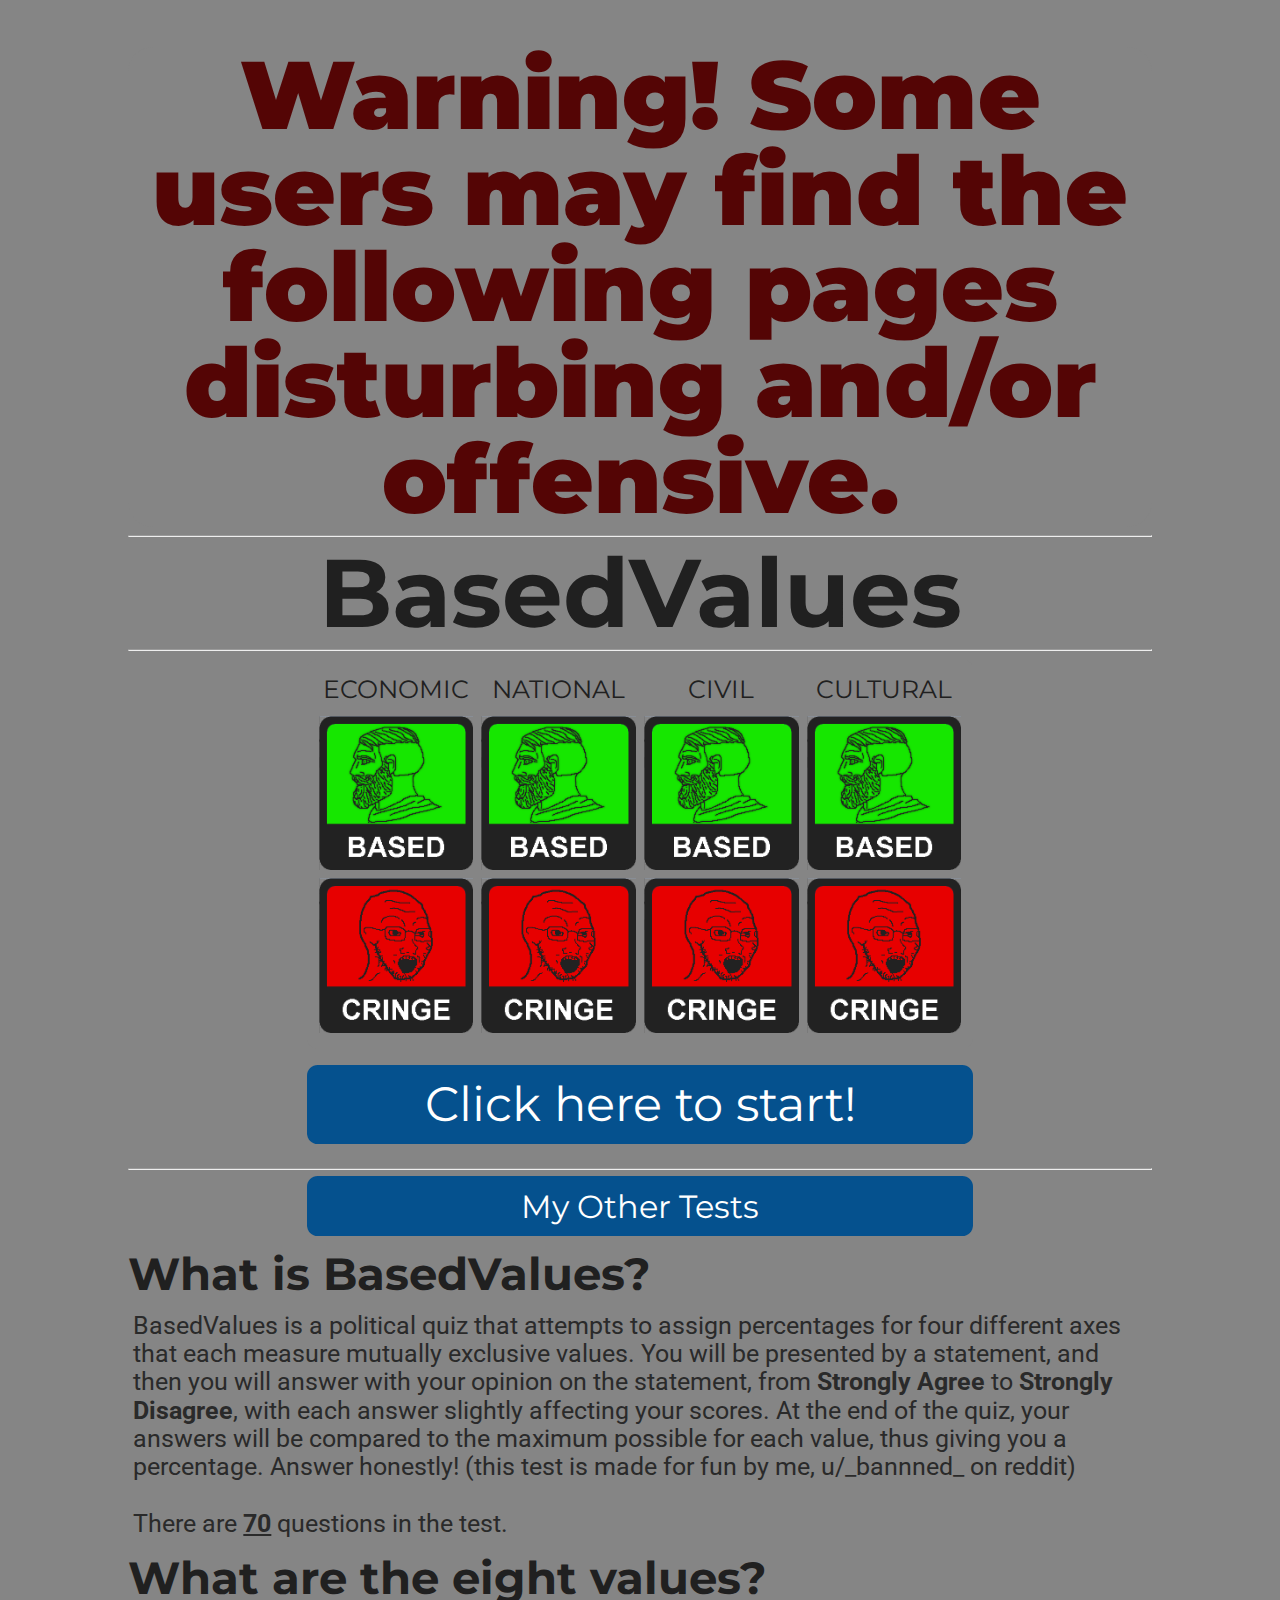
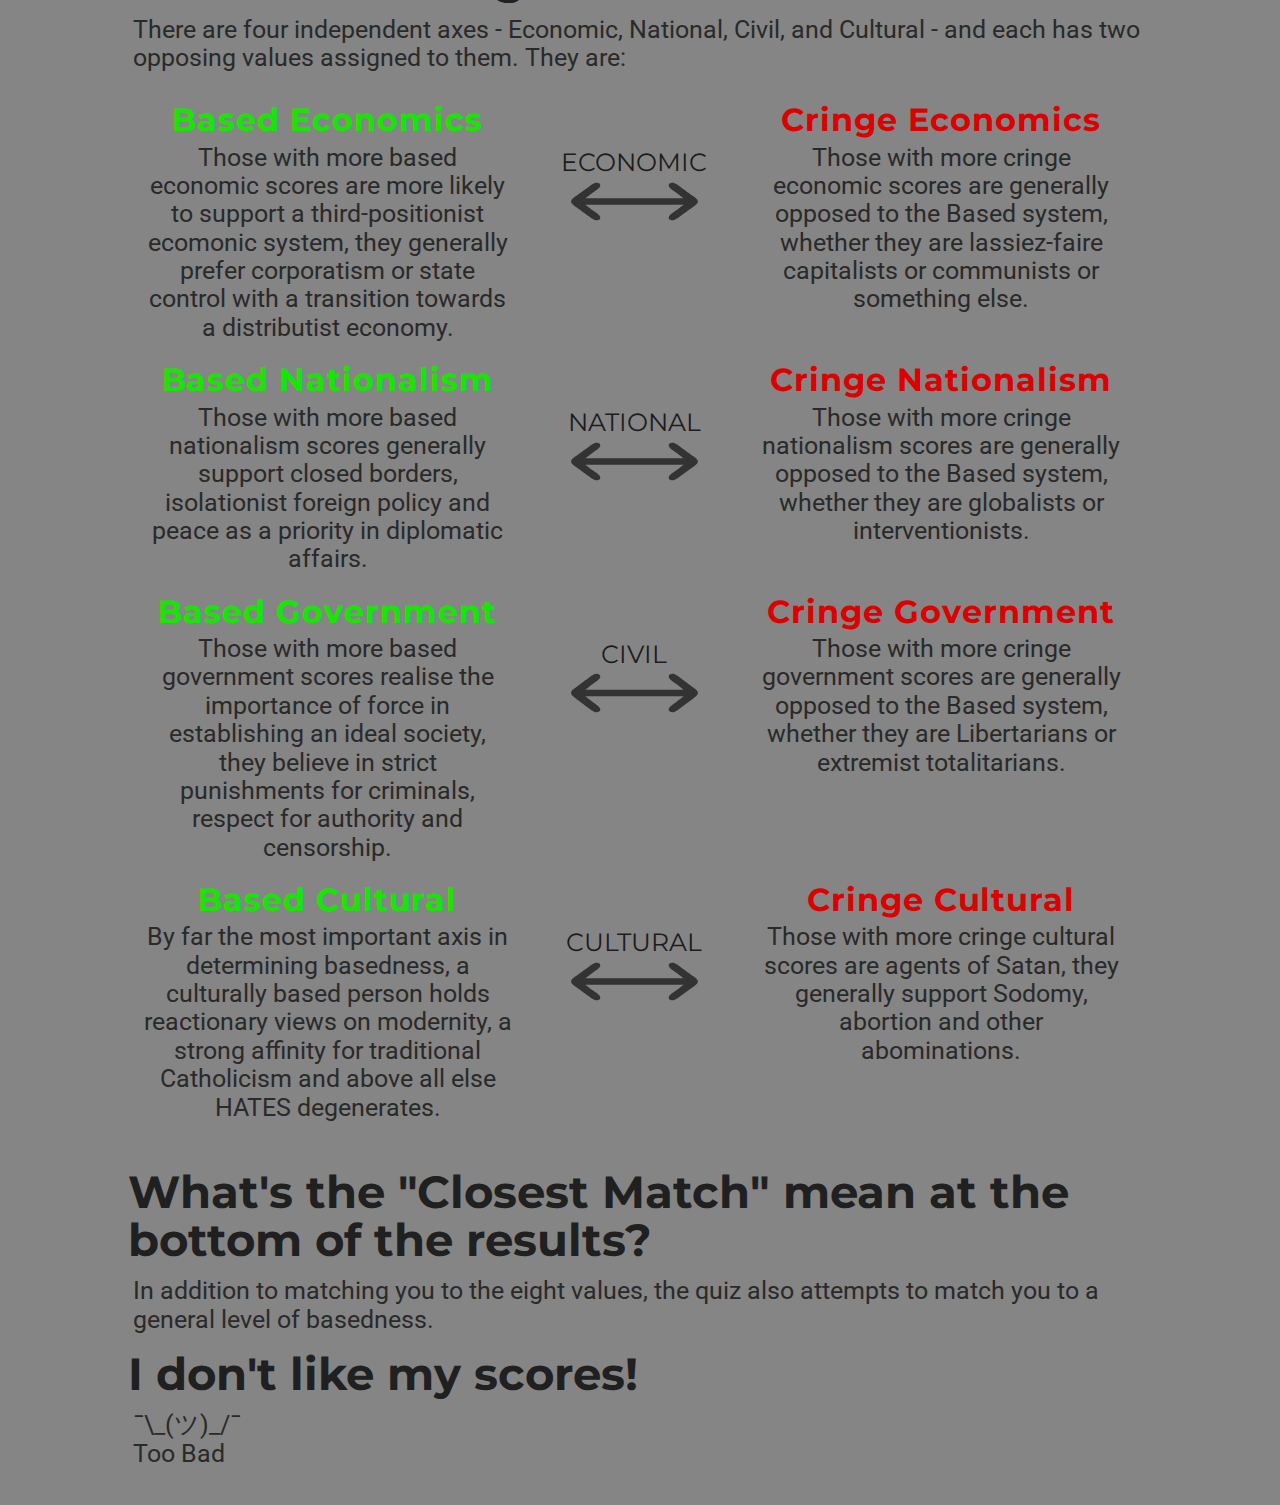
<file: index.html>
<head>
<link href="https://fonts.googleapis.com/css?family=Montserrat:300,400,700|Roboto:400,700" rel="stylesheet">
<link href='style.css' rel='stylesheet' type='text/css'>
<title>BasedValues</title>
<link rel="icon" type="x-icon" href="icon.png">
<link rel="shortcut icon" type="x-icon" href="icon.png">
<meta charset="utf-8">
<script async src="//pagead2.googlesyndication.com/pagead/js/adsbygoogle.js"></script>
<script>
  (adsbygoogle = window.adsbygoogle || []).push({
    google_ad_client: "ca-pub-6511426299019766",
    enable_page_level_ads: true
  });


</script>

<div class="explanation_bg">
<h1><b style="color:#540505;">Warning! Some users may find the following pages disturbing and/or offensive.</b></h1>
</div>
<hr>
  
</head>
<body>
<h1>BasedValues</h1>
<hr>
<div class="center">
    <div class="axis_name quadcolumn">ECONOMIC</div>
    <div class="axis_name quadcolumn">NATIONAL</div>
    <div class="axis_name quadcolumn">CIVIL</div>
    <div class="axis_name quadcolumn">CULTURAL</div>
    <a href="#anchor"><img src="value_images/equality.png" class="quadcolumn"></a>
    <a href="#anchor"><img src="value_images/nation.png" class="quadcolumn"></a>
    <a href="#anchor"><img src="value_images/liberty.png" class="quadcolumn"></a>
    <a href="#anchor"><img src="value_images/tradition.png" class="quadcolumn"></a>
    <a href="#anchor"><img src="value_images/markets.png" class="quadcolumn"></a>
    <a href="#anchor"><img src="value_images/globe.png" class="quadcolumn"></a>
    <a href="#anchor"><img src="value_images/authority.png" class="quadcolumn"></a>
    <a href="#anchor"><img src="value_images/progress.png" class="quadcolumn"></a>
</div>
<br>
<button class="button" onclick="location.href='instructions.html';" style="font-size:36pt;">Click here to start!</button>
<br><hr>
<button class="button" onclick="location.href='https://bannnedb.github.io/Bannned-Tests/';" style="font-size:24pt;">My Other Tests</button>
<h2>What is BasedValues?</h2>
    <p>BasedValues is a political quiz that attempts to assign percentages for four different axes that each measure mutually exclusive values. You will be presented by a statement, and then you will answer with your opinion on the statement, from <b>Strongly Agree</b> to <b>Strongly Disagree</b>, with each answer slightly affecting your scores. At the end of the quiz, your answers will be compared to the maximum possible for each value, thus giving you a percentage. Answer honestly! (this test is made for fun by me, u/_bannned_ on reddit)<br /><br />
    There are <b><u><span id="numOfQuestions"></span></u></b> questions in the test.</p>

<h2><a id="anchor">What are the eight values?</a></h2>
    <p>There are four independent axes - Economic, National, Civil, and Cultural - and each has two opposing values assigned to them. They are:</p>
    <div class="explanation_bg">
        <div class="spacer">
            <div class="explanation_blurb_left">
                <p class="value"><b style="color:#16e700;">Based Economics</b></p>
                <p class="blurb-text">
                    Those with more based economic scores are more likely to support a third-positionist ecomonic system, they generally prefer corporatism or state control with a transition towards a distributist economy.
                </p>
            </div>
            <div class="explanation_axis">
                <p class="axis_name">ECONOMIC</p>
                <img class="arrow" src="double_arrow.svg"></img>
            </div>
            <div class="explanation_blurb_right">
                <p class="value"><b style="color:#dd0000;">Cringe Economics</b></p>
                <p class="blurb-text">
                    Those with more cringe economic scores are generally opposed to the Based system, whether they are lassiez-faire capitalists or communists or something else.
                </p>
            </div>
        </div>
        <div class="spacer">
            <div class="explanation_blurb_left">
                <p class="value"><b style="color:#16e700;">Based Nationalism</b></p>
                <p class="blurb-text">
                    Those with more based nationalism scores generally support closed borders, isolationist foreign policy and peace as a priority in diplomatic affairs.
                </p>
            </div>
            <div class="explanation_axis">
                <p class="axis_name">NATIONAL</p>
                <img class="arrow" src="double_arrow.svg"></img>
            </div>
            <div class="explanation_blurb_right">
                <p class="value"><b style="color:#dd0000;">Cringe Nationalism</b></p>
                <p class="blurb-text">
                    Those with more cringe nationalism scores are generally opposed to the Based system, whether they are globalists or interventionists.
                </p>
            </div>
        </div>
        <div class="spacer">
            <div class="explanation_blurb_left">
                <p class="value"><b style="color:#16e700;">Based Government</b></p>
                <p class="blurb-text">
                    Those with more based government scores realise the importance of force in establishing an ideal society, they believe in strict punishments for criminals, respect for authority and censorship.
                </p>
            </div>
            <div class="explanation_axis">
                <p class="axis_name">CIVIL</p>
                <img class="arrow" src="double_arrow.svg"></img>
            </div>
            <div class="explanation_blurb_right">
                <p class="value"><b style="color:#dd0000;">Cringe Government</b></p>
                <p class="blurb-text">
                    Those with more cringe government scores are generally opposed to the Based system, whether they are Libertarians or extremist totalitarians.
                </p>
            </div>
        </div>
        <div class="spacer">
            <div class="explanation_blurb_left">
                <p class="value"><b style="color:#16e700;">Based Cultural</b></p>
                <p class="blurb-text">
                    By far the most important axis in determining basedness, a culturally based person holds reactionary views on modernity, a strong affinity for traditional Catholicism and above all else HATES degenerates. 
                </p>
            </div>
            <div class="explanation_axis">
                <p class="axis_name">CULTURAL</p>
                <img class="arrow" src="double_arrow.svg"></img>
            </div>
            <div class="explanation_blurb_right">
                <p class="value"><b style="color:#dd0000;">Cringe Cultural</b></p>
                <p class="blurb-text">
                    Those with more cringe cultural scores are agents of Satan, they generally support Sodomy, abortion and other abominations.
                </p>
            </div>
        </div>
        <br/>
    </div>

<h2 style="margin-top: 17pt;">What's the "Closest Match" mean at the bottom of the results?</h2>
    <p>In addition to matching you to the eight values, the quiz also attempts to match you to a general level of basedness.</p>
<h2>I don't like my scores!</h2>
    <p>¯\_(ツ)_/¯<br/>
    Too Bad
<br>

<!-- This is the script for the page itself -->
<script type="application/javascript"src="questions.js"></script>
<script type="text/javascript">
    document.getElementById("numOfQuestions").innerHTML = questions.length;
</script>
</body>
</file>
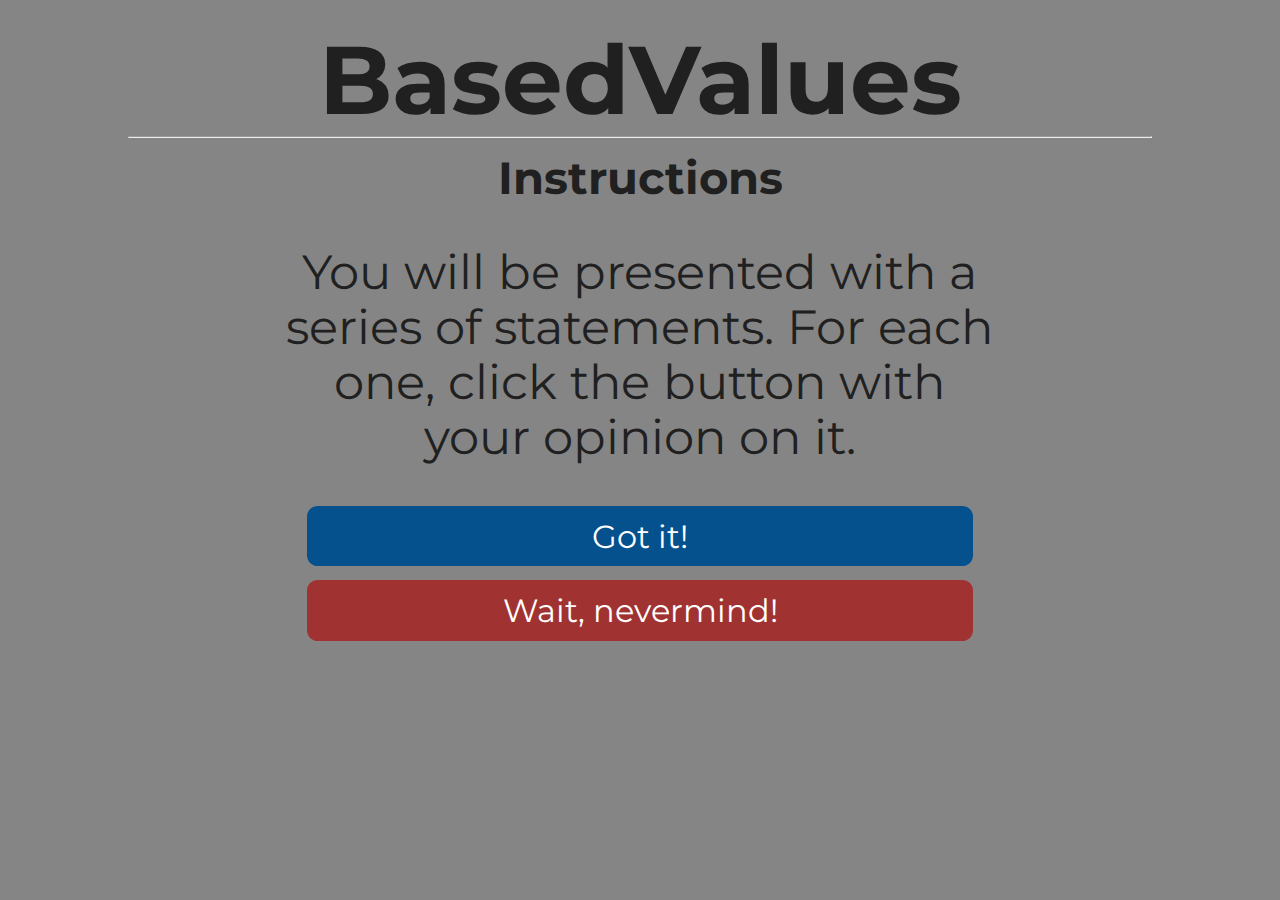
<file: instructions.html>
<head>
<link href="https://fonts.googleapis.com/css?family=Montserrat:300,400,700|Roboto:400,700" rel="stylesheet">
<link href='style.css' rel='stylesheet' type='text/css'>
<title>BasedValues Quiz</title>
<link rel="icon" type="x-icon" href="icon.png">
<link rel="shortcut icon" type="x-icon" href="icon.png">
<meta charset="utf-8">
<script async src="//pagead2.googlesyndication.com/pagead/js/adsbygoogle.js"></script>
<script>
  (adsbygoogle = window.adsbygoogle || []).push({
    google_ad_client: "ca-pub-6511426299019766",
    enable_page_level_ads: true
  });
</script>
</head>
<body>

<h1>BasedValues</h1>
<hr>
<h2 style="text-align:center;">Instructions</h2>
<p class="question">You will be presented with a series of statements. For each one, click the button with your opinion on it.</p>
<button class="button" onclick="location.href='quiz.html';">Got it!</button> <br>
<button class="button disagree" onclick="location.href='index.html';">Wait, nevermind!</button> <br>

</body>
</file>
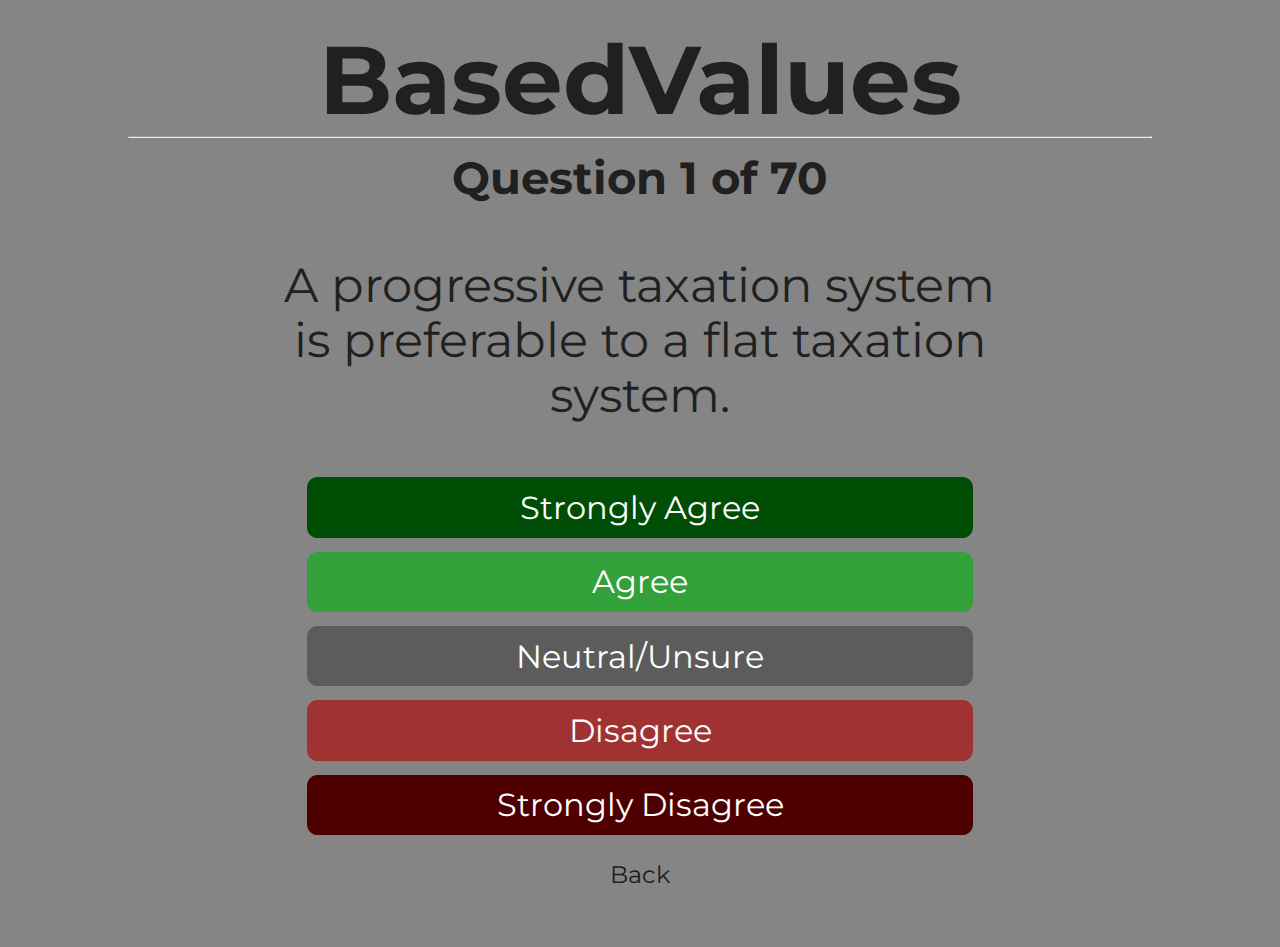
<file: quiz.html>
<head>
<link href="https://fonts.googleapis.com/css?family=Montserrat:300,400,700|Roboto:400,700" rel="stylesheet">
<link href='style.css' rel='stylesheet' type='text/css'>
<title>BasedValues Quiz</title>
<link rel="icon" type="x-icon" href="icon.png">
<link rel="shortcut icon" type="x-icon" href="icon.png">
<meta charset="utf-8">
<script async src="//pagead2.googlesyndication.com/pagead/js/adsbygoogle.js"></script>
<script>
  (adsbygoogle = window.adsbygoogle || []).push({
    google_ad_client: "ca-pub-6511426299019766",
    enable_page_level_ads: true
  });
</script>
</head>
<body>
<script type="application/javascript"
        src="questions.js">
</script>
<h1>BasedValues</h1>
<hr>
<h2 style="text-align:center;" id="question-number">Loading...</h2>
<p class="question" id="question-text"></p>
<button class="button stronglyAgree" onclick="next_question( 1.0)">Strongly Agree</button> <br>
<button class="button agree" onclick="next_question( 0.5)">Agree</button> <br>
<button class="button neutral" onclick="next_question( 0.0)">Neutral/Unsure</button> <br>
<button class="button disagree" onclick="next_question(-0.5)">Disagree</button> <br>
<button class="button stronglyDisagree" onclick="next_question(-1.0)">Strongly Disagree</button> <br>
<button class="small_button" onclick="prev_question()" id="back_button">Back</button>
<button class="small_button_off" id="back_button_off">Back</button><br>

<!-- JavaScript for the test itself -->
<script>
    var max_econ, max_dipl, max_govt, max_scty; // Max possible scores
    max_econ = max_dipl = max_govt = max_scty = 0;
    let econ_array = new Array(questions.length);
    let dipl_array = new Array(questions.length);
    let govt_array = new Array(questions.length);
    let scty_array = new Array(questions.length);
    var qn = 0; // Question number
    init_question();
    for (var i = 0; i < questions.length; i++) {
        max_econ += Math.abs(questions[i].effect.econ)
        max_dipl += Math.abs(questions[i].effect.dipl)
        max_govt += Math.abs(questions[i].effect.govt)
        max_scty += Math.abs(questions[i].effect.scty)
    }
    function init_question() {
        document.getElementById("question-text").innerHTML = questions[qn].question;
        document.getElementById("question-number").innerHTML = "Question " + (qn + 1) + " of " + (questions.length);
        if (qn == 0) {
            document.getElementById("back_button").style.display = 'none';
            document.getElementById("back_button_off").style.display = 'block';
        } else {
            document.getElementById("back_button").style.display = 'block';
            document.getElementById("back_button_off").style.display = 'none';
        }

    }

    function next_question(mult) {
        econ_array[qn] = mult*questions[qn].effect.econ
        dipl_array[qn] = mult*questions[qn].effect.dipl
        govt_array[qn] = mult*questions[qn].effect.govt
        scty_array[qn] = mult*questions[qn].effect.scty
        qn++;
        if (qn < questions.length) {
            init_question();
        } else {
            results();
        }
    }

    function prev_question() {
        if (qn == 0) {
            return;
        }
        qn--;
        init_question();
    }

    function calc_score(score,max) {
        return (100*(max+score)/(2*max)).toFixed(1)
    }

    function results() {
        let final_econ = econ_array.reduce((a, b) => a + b, 0)
        let final_dipl = dipl_array.reduce((a, b) => a + b, 0)
        let final_govt = govt_array.reduce((a, b) => a + b, 0)
        let final_scty = scty_array.reduce((a, b) => a + b, 0)
        location.href = `results.html`
            + `?e=${calc_score(final_econ,max_econ)}`
            + `&d=${calc_score(final_dipl,max_dipl)}`
            + `&g=${calc_score(final_govt,max_govt)}`
            + `&s=${calc_score(final_scty,max_scty)}`
    }
</script>
</body>
</file>
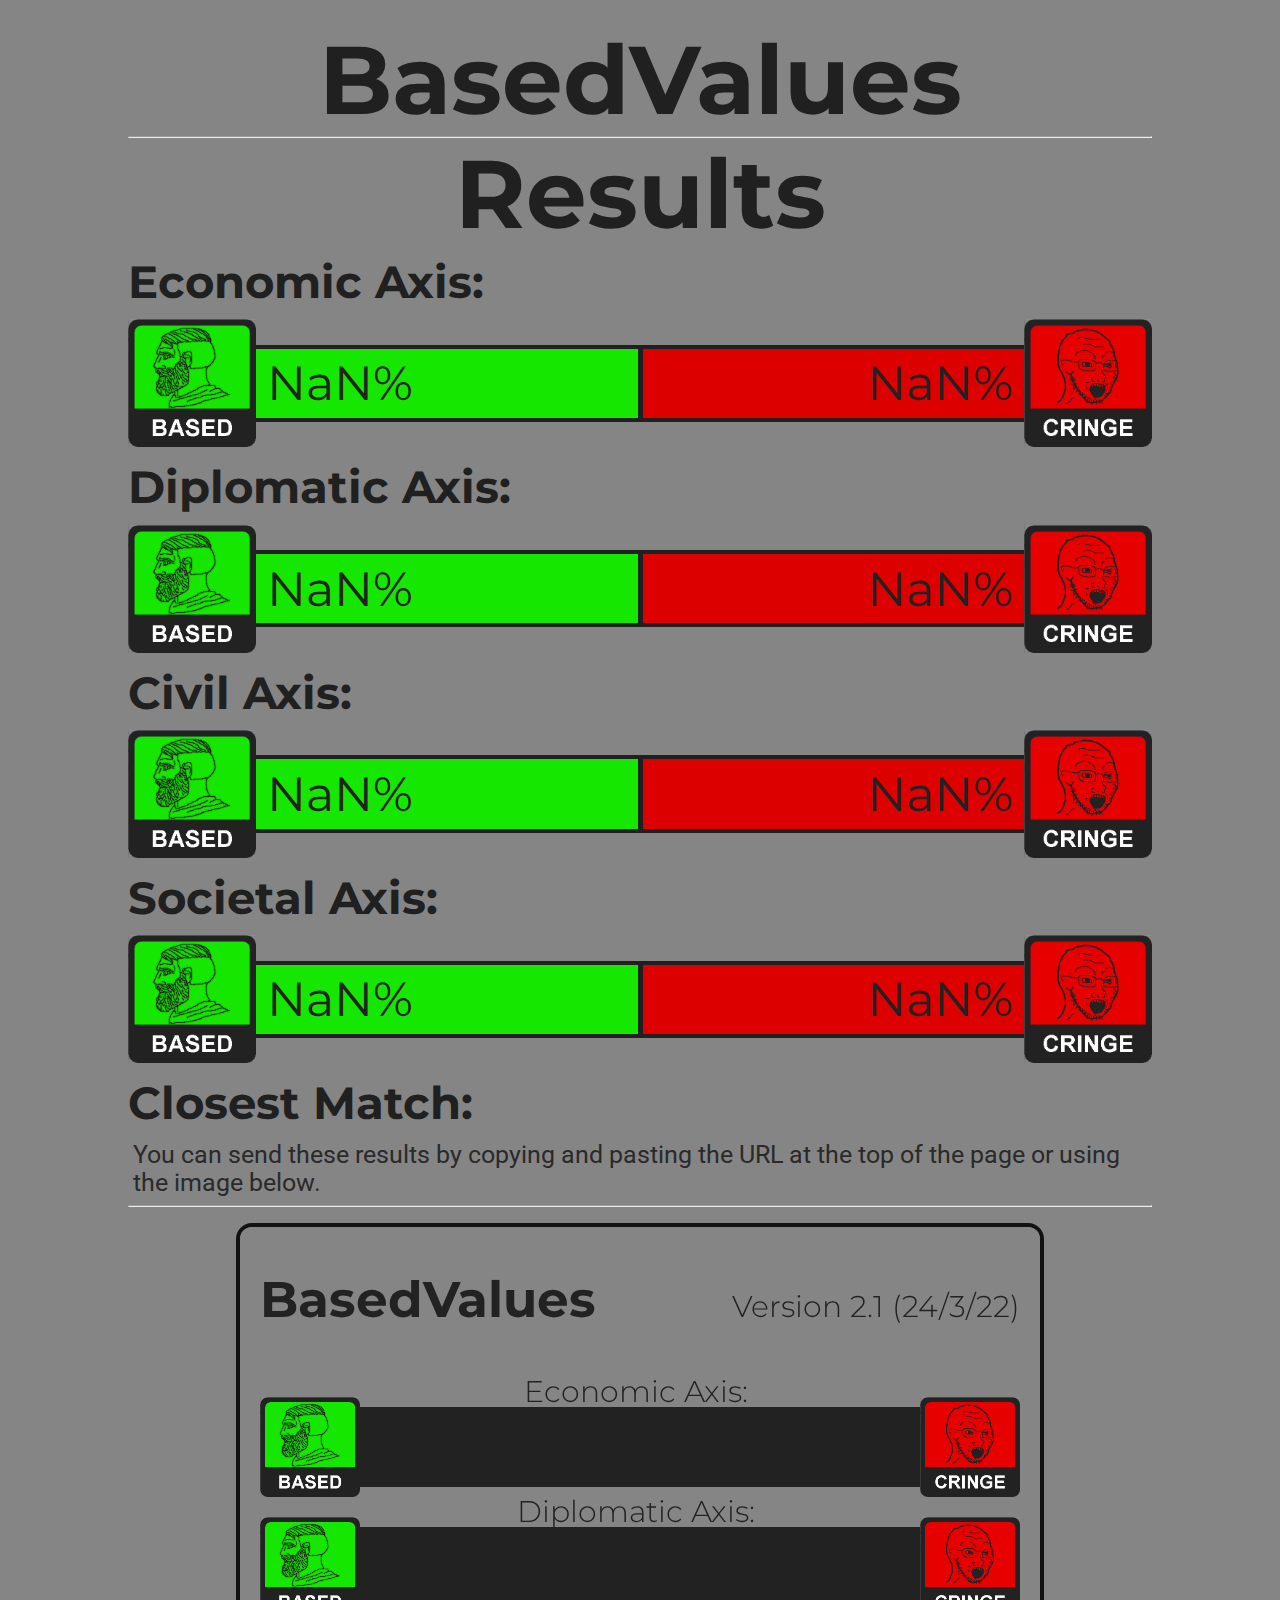
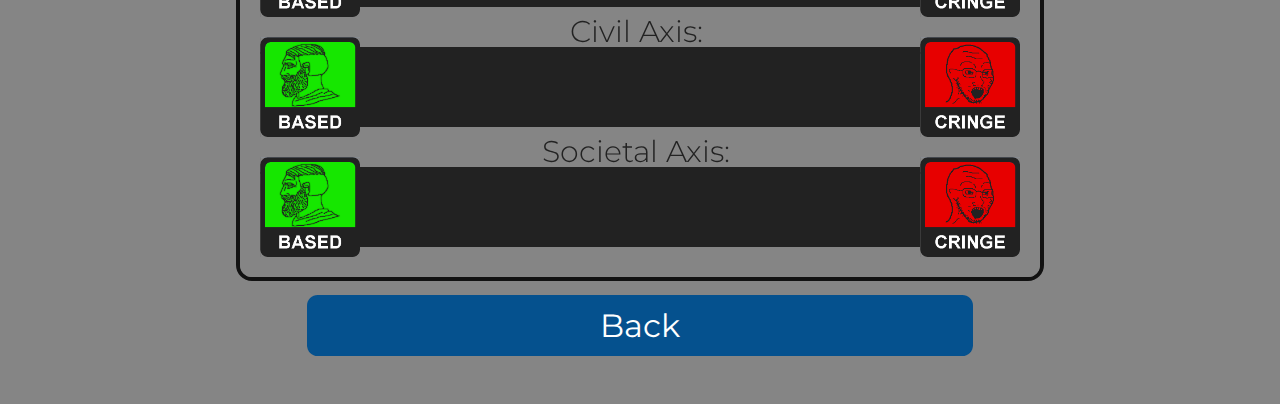
<file: results.html>
<head>
<link href="https://fonts.googleapis.com/css?family=Montserrat:300,400,700|Roboto:400,700" rel="stylesheet">
<link href='style.css' rel='stylesheet' type='text/css'>
<title>BasedValues Results</title>
<link rel="icon" type="x-icon" href="icon.png">
<link rel="shortcut icon" type="x-icon" href="icon.png">
<meta charset="utf-8">
<script>
  version = "Version 2.1 (24/3/22)" //Remember to update this before making changes to the test itself!
</script>
</head>
<script type="application/javascript"
        src="ideologies.js">
</script>

<body>
<h1>BasedValues</h1>
<hr>

<h1>Results</h1>

<h2>Economic Axis: <span class="weight-300" id="economic-label"></span></h2>
<div class="axis">
    <img id="img-equality" src="value_images/equality.png" height="128pt"/>
    <div class="bar equality" id="bar-equality"><div class="text-wrapper" id="equality"></div></div>
    <div class="bar wealth" id="bar-wealth"><div class="text-wrapper" id="wealth"></div></div>
    <img id="img-wealth" src="value_images/markets.png" height="128pt"/>
</div>
<h2>Diplomatic Axis: <span class="weight-300" id="diplomatic-label"></span></h2>
<div class="axis">
    <img id="img-might" src="value_images/nation.png" height="128pt"/>
    <div class="bar might" id="bar-might"><div class="text-wrapper" id="might"></div></div>
    <div class="bar peace" id="bar-peace"><div class="text-wrapper" id="peace"></div></div>
    <img id="img-peace" src="value_images/globe.png" height="128pt"/>
</div>
<h2>Civil Axis: <span class="weight-300" id="state-label"></span></h2>
<div class="axis">
    <img id="img-liberty" src="value_images/liberty.png" height="128pt"/>
    <div class="bar liberty" id="bar-liberty"><div class="text-wrapper" id="liberty"></div></div>
    <div class="bar authority" id="bar-authority"><div class="text-wrapper" id="authority"></div></div>
    <img id="img-authority" src="value_images/authority.png" height="128pt"/>
</div>
<h2>Societal Axis: <span class="weight-300" id="society-label"></span></h2>
<div class="axis">
    <img id="img-tradition" src="value_images/tradition.png" height="128pt"/>
    <div class="bar tradition" id="bar-tradition"><div class="text-wrapper" id="tradition"></div></div>
    <div class="bar progress" id="bar-progress"><div class="text-wrapper" id="progress"></div></div>
    <img id="img-progress" src="value_images/progress.png" height="128pt"/>
</div>
<h2>Closest Match: <span class="weight-300" id="ideology-label"></span></h2>
<p>You can send these results by copying and pasting the URL at the top of the page or using the image below.</p>
<hr/>
<img src="" id="banner">
<button class="button" onclick="location.href='index.html';">Back</button> <br>
<script>
    function getQueryVariable(variable)
    {
           var query = window.location.search.substring(1)
           var vars = query.split("&")
           for (var i=0;i<vars.length;i++) {
                   var pair = vars[i].split("=")
                   if(pair[0] == variable) {return pair[1]}
           }
           return(NaN);
    }

    function setBarValue(name, value) {
        innerel = document.getElementById(name)
        outerel = document.getElementById("bar-" + name)
        outerel.style.width = (value + "%")
        innerel.innerHTML = (value + "%")
        if (innerel.offsetWidth + 20 > outerel.offsetWidth) {
            innerel.style.visibility = "hidden"
        }
    }

    econArray = ["Very Based","Based","Somewhat Based","Neutral","Somewhat Cringe","Cringe","Very Cringe"]
    diplArray = ["Very Cringe","Cringe","Somewhat Cringe","Neutral","Somewhat Based","Based","Very Based"]
    govtArray = ["Very Based","Based","Somewhat Based","Neutral","Somewhat Cringe","Cringe","Very Cringe"]
    sctyArray = ["Very Cringe","Cringe","Somewhat Cringe","Neutral","Somewhat Based","Based","Very Based"]

    function setLabel(val,ary) {
        if (val > 100) { return "" } else
        if (val > 90) { return ary[0] } else
        if (val > 75) { return ary[1] } else
        if (val > 55) { return ary[2] } else
        if (val >= 45) { return ary[3] } else
        if (val >= 25) { return ary[4] } else
        if (val >= 10) { return ary[5] } else
        if (val >= 0) { return ary[6] } else
        	{return ""}
    }

    equality  = getQueryVariable("e")
    peace     = getQueryVariable("d")
    liberty   = getQueryVariable("g")
    progress  = getQueryVariable("s")
    wealth    = (100 - equality).toFixed(1)
    might     = (100 - peace   ).toFixed(1)
    authority = (100 - liberty ).toFixed(1)
    tradition = (100 - progress).toFixed(1)

    setBarValue("equality", equality)
    setBarValue("wealth", wealth)
    setBarValue("peace", peace)
    setBarValue("might", might)
    setBarValue("liberty", liberty)
    setBarValue("authority", authority)
    setBarValue("progress", progress)
    setBarValue("tradition", tradition)

    document.getElementById("economic-label").innerHTML = setLabel(equality, econArray)
    document.getElementById("diplomatic-label").innerHTML = setLabel(peace, diplArray)
    document.getElementById("state-label").innerHTML = setLabel(liberty, govtArray)
    document.getElementById("society-label").innerHTML = setLabel(progress, sctyArray)

    ideology = ""
    ideodist = Infinity
    for (var i = 0; i < ideologies.length; i++) {
        dist = 0
        dist += Math.pow(Math.abs(ideologies[i].stats.econ - equality), 2)
        dist += Math.pow(Math.abs(ideologies[i].stats.govt - liberty), 2)
        dist += Math.pow(Math.abs(ideologies[i].stats.dipl - peace), 1.75)
        dist += Math.pow(Math.abs(ideologies[i].stats.scty - progress), 2.5)
        if (dist < ideodist) {
            ideology = ideologies[i].name
            ideodist = dist
        }
    }
    document.getElementById("ideology-label").innerHTML = ideology

    function createImage(src, x, y, w, h) {
        img = new Image ()
        img.src = src
        img.onLoad = function() {
            ctx.drawImage(img, x, y, w, h)
        }
    }

    window.onload = function() {
        var c = document.createElement("canvas")
        var ctx = c.getContext("2d")
        c.width = 800;
        c.height = 650;
        ctx.fillStyle = "#858585"
        ctx.fillRect(0,0,800,650);

        img = document.getElementById("img-equality")
        ctx.drawImage(img, 20, 170, 100, 100);
        img = document.getElementById("img-wealth")
        ctx.drawImage(img, 680, 170, 100, 100)
        img = document.getElementById("img-might")
        ctx.drawImage(img, 20, 290, 100, 100)
        img = document.getElementById("img-peace")
        ctx.drawImage(img, 680, 290, 100, 100)
        img = document.getElementById("img-liberty")
        ctx.drawImage(img, 20, 410, 100, 100)
        img = document.getElementById("img-authority")
        ctx.drawImage(img, 680, 410, 100, 100)
        img = document.getElementById("img-tradition")
        ctx.drawImage(img, 20, 530, 100, 100)
        img = document.getElementById("img-progress")
        ctx.drawImage(img, 680, 530, 100, 100)

        ctx.fillStyle="#222222"
        ctx.fillRect(120, 180, 560, 80)
        ctx.fillRect(120, 300, 560, 80)
        ctx.fillRect(120, 420, 560, 80)
        ctx.fillRect(120, 540, 560, 80)
        ctx.fillStyle="#16e700"
        ctx.fillRect(120, 184, 5.6*equality-2, 72)
        ctx.fillStyle="#dd0000"
        ctx.fillRect(682-5.6*wealth, 184, 5.6*wealth-2, 72)
        ctx.fillStyle="#16e700"
        ctx.fillRect(120, 304, 5.6*might-2, 72)
        ctx.fillStyle="#dd0000"
        ctx.fillRect(682-5.6*peace, 304, 5.6*peace-2, 72)
        ctx.fillStyle="#16e700"
        ctx.fillRect(120, 424, 5.6*liberty-2, 72)
        ctx.fillStyle="#dd0000"
        ctx.fillRect(682-5.6*authority, 424, 5.6*authority-2, 72)
        ctx.fillStyle="#16e700"
        ctx.fillRect(120, 544, 5.6*tradition-2, 72)
        ctx.fillStyle="#dd0000"
        ctx.fillRect(682-5.6*progress, 544, 5.6*progress-2, 72)
        ctx.fillStyle="#222222"
        ctx.font="700 50px Montserrat"
        ctx.textAlign="left"
        ctx.fillText("BasedValues", 20, 90)
        ctx.font="50px Montserrat"
        ctx.fillText(ideology, 20, 140)

        ctx.textAlign="left"
        if (equality  > 30) {ctx.fillText(equality + "%", 130, 237.5)}
        if (might     > 30) {ctx.fillText(might + "%", 130, 357.5)}
        if (liberty   > 30) {ctx.fillText(liberty + "%", 130, 477.5)}
        if (tradition > 30) {ctx.fillText(tradition + "%", 130, 597.5)}
        ctx.textAlign="right"
        if (wealth    > 30) {ctx.fillText(wealth + "%", 670, 237.5)}
        if (peace     > 30) {ctx.fillText(peace + "%", 670, 357.5)}
        if (authority > 30) {ctx.fillText(authority + "%", 670, 477.5)}
        if (progress  > 30) {ctx.fillText(progress + "%", 670, 597.5)}

        ctx.font="300 30px Montserrat"
		ctx.fillText(version, 780, 90)
        ctx.textAlign="center"
        ctx.fillText("Economic Axis: " + document.getElementById("economic-label").innerHTML, 400, 175)
        ctx.fillText("Diplomatic Axis: " + document.getElementById("diplomatic-label").innerHTML, 400, 295)
        ctx.fillText("Civil Axis: " + document.getElementById("state-label").innerHTML, 400, 415)
        ctx.fillText("Societal Axis: " + document.getElementById("society-label").innerHTML, 400, 535)

        document.getElementById("banner").src = c.toDataURL();
    }
    </script>
</body>
</file>
<file: style.css>
html {
    background-color: #858585;
    padding: 0px;
    scroll-behavior: smooth;
}
body {
    width: 80%;
    min-height: calc(100vh - 4em);
    margin: 0 auto;
    padding: 2em;
    background-color: #858585;
    border-color: #858585;
    border-left-style: solid;
    border-right-style: solid;
    border-width: 20px;
}
p {
    color: #2a2a2a;
    font-family: 'Roboto', sans-serif;
    font-size: 18.5pt;
    line-height: 1.15;
    margin: 4pt;
}

p.value {
    margin-top: 22px;
    margin-bottom: 22px;
    text-indent: -16pt;
    margin-left: 20pt;
    font-size: 24pt;
    line-height: 2.11666656px;
    letter-spacing: 0.03em;
    font-family: 'Montserrat';
}

p.axis_name {
    margin-top: 50px;
    color: #1c1c1c;
    font-size: 19pt;
    font-family: 'Montserrat';
}
p.question {
    margin: 16pt auto;
    color: #202020;
    font-family: 'Montserrat', sans-serif;
    font-weight: normal;
    width: 70%;
    min-width: 500pt;
    min-height: 144pt;
    background-color: #858585;
    padding: 16pt;
    border-radius: 16pt;
    font-size: 36pt;
    display: flex;
    justify-content: center;
    align-items: center;
    text-align: center;

}
h1 {
    color: #202020;
    font-family: 'Montserrat', sans-serif;
    font-size: 72pt;
    text-align: center;
    line-height: 72pt;
    margin-top: 0pt;
    margin-bottom: 0pt;
}
h2 {
    color: #202020;
    font-family: 'Montserrat', sans-serif;
    font-size: 34pt;
    line-height: 36pt;
    margin-top: 12pt;
    margin-bottom: 10pt;
}
li {
    font-size: 16pt;
    text-indent: 16pt;
}
a {
    font-family: inherit;
}
div.center {
    background-color: #858585;
    font-family: 'Montserrat', sans-serif;
    border-radius: 8pt;
    padding: 6pt;
    color: gray;
    width: 50%;
    min-width: 488pt;
    text-align: center;
    text-decoration: none;
    display: block;
    font-size: 24pt;
    margin: auto;
}
img.quadcolumn {
    width: 23.75%;
    transition: transform .3s;
}
img.quadcolumn:hover {
    transform: scale(1.05);
  }
div.quadcolumn {
    width: 23.75%;
}
div.axis_name {
    color: #202020;
    font-size: 19pt;
    font-family: 'Montserrat';
    display: inline-block;
    padding-bottom: 8.65pt;
}
.spacer {
    display: flex;
}
.spacer > div{
    margin-top: 10px;
    display: inline-block;
    *display: inline; /* For IE7 */
    text-align: center;
}
.button {
    background-color: #05518e;
    font-family: 'Montserrat', sans-serif;
    border: none;
    border-radius: 8pt;
    color: white;
    padding: 8pt;
    width: 50%;
    min-width: 500pt;
    text-align: center;
    text-decoration: none;
    display: block;
    font-size: 24pt;
    margin: -2px auto;
    cursor: pointer;
}
.button:hover, .button:focus { background: #05518e; }
.stronglyAgree { background: #004e06; }
.stronglyAgree:hover, .stronglyAgree:focus { background: #003404; }
.agree { background: #32a13a; }
.agree:hover, .agree:focus { background: #28762e; }
.neutral { background: #5c5c5c; }
.neutral:hover, .neutral:focus { background: #313131; }
.disagree { background: #a13232; }
.disagree:hover, .disagree:focus { background: #762828; }
.stronglyDisagree { background: #4e0000; }
.stronglyDisagree:hover, .stronglyDisagree:focus { background: #340000; }

.small_button, .small_button_off {
    background-color: #202020;
    font-family: 'Montserrat', sans-serif;
    border: none;
    border-radius: 8pt;
    color: gray;
    padding: 8pt;
    width: 10%;
    min-width: 100pt;
    text-align: center;
    text-decoration: none;
    display: block;
    font-size: 18pt;
    margin: -2px auto;
    cursor: pointer;
}

.small_button:hover, .small_button:focus {
    background: #222;
}

.small_button_off {
    background-color: #858585;
    color: #202020;
    border: 2px solid #888;
    cursor: not-allowed;
    margin: -4px auto;
}
.arrow {
    width: 60%;
    height: auto;
}
div.explanation_blurb_left {
    vertical-align: top;
    width: 37%;
    margin-left: 1%;
    margin-right: 1%;
}
div.explanation_blurb_right {
    vertical-align: top;
    width: 37%;
    margin-left: 1%;
    margin-right: 1%;
}
div.explanation_axis {
    width: 20.9%;
    vertical-align: top;
}
div.axis {
    width: 100%;
    display: flex;
    align-items: center;
    justify-content: center;
}
div.bar {
    height: 36pt;
    line-height: 36pt;
    padding: 8pt;
    margin-top: 4pt;
    margin-bottom: 4pt;
    border-width: 4px;
    border-right-width: 1px;
    border-top-style: solid;
    border-bottom-style: solid;
    border-color: #202020;
    background-color: #858585;
    display: block;
    width: 50%;
}
div.text-wrapper {
    font-family: 'Montserrat', sans-serif;
    font-size: 36pt;
    line-height: 36pt;
    color: #222222;
    display: inline-block;
}
div.equality {
    background-color: #16e700;
    text-align: left;
    border-right-style: solid;
}
div.wealth {
    background-color: #dd0000;
    text-align: right;
    border-left-style: solid;
}
div.liberty {
    background-color: #16e700;
    text-align: left;
    border-right-style: solid;
}
div.authority {
    background-color: #dd0000;
    text-align: right;
    border-left-style: solid;
}
div.peace {
    background-color: #dd0000;
    text-align: right;
    border-left-style: solid;
}
div.might {
    background-color: #16e700;
    text-align: left;
    border-right-style: solid;
}
div.progress {
    background-color: #dd0000;
    text-align: right;
    border-left-style: solid;
}
div.tradition {
    background-color: #16e700;
    text-align: left;
    border-right-style: solid;
}
span.weight-300 {
    font-weight: 300;
}
.explanation_bg {
    background-color: #858585;
    border-radius: 25px;
    margin-top: 15px;
}
#banner {
    border-color: #121212;
    border-style: solid;
    border-width: 4px;
    border-radius: 12pt;
    display: block;
    margin: 12pt;
    margin-left: auto;
    margin-right: auto;
}
</file>
